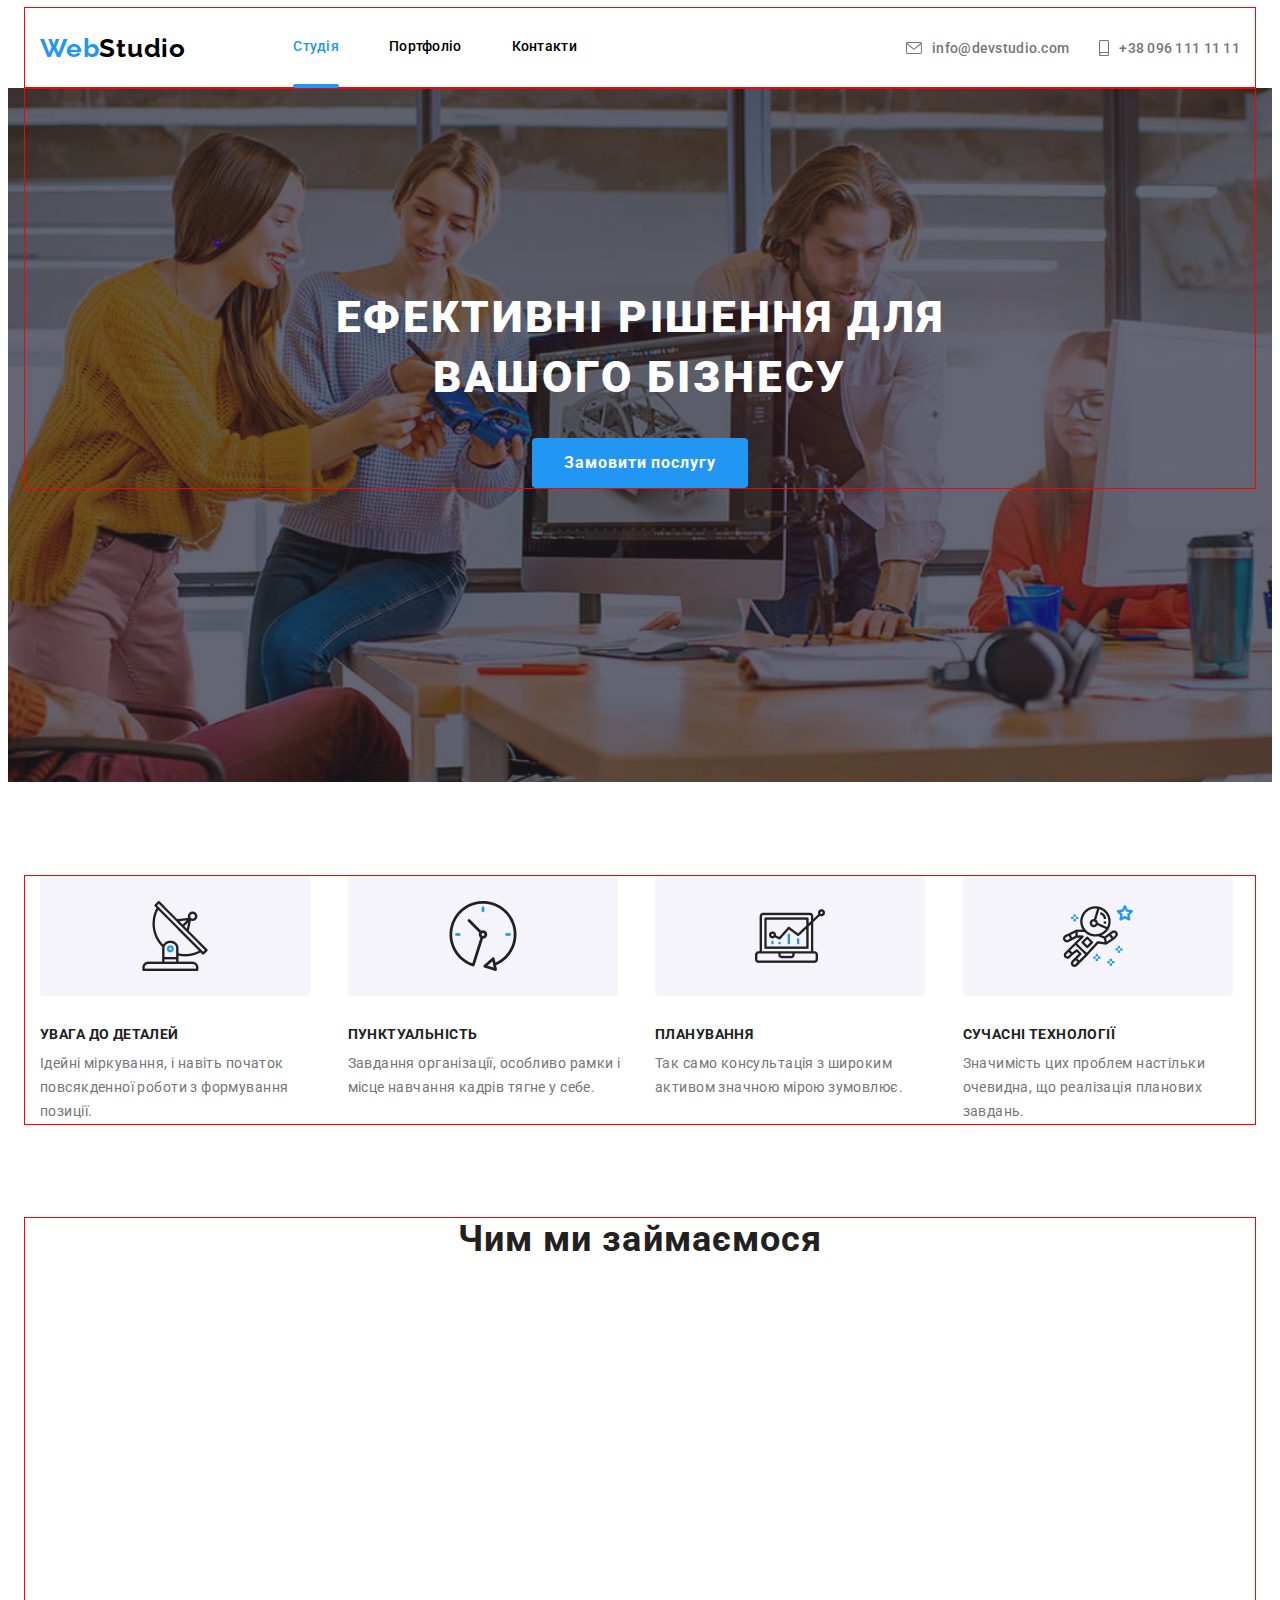
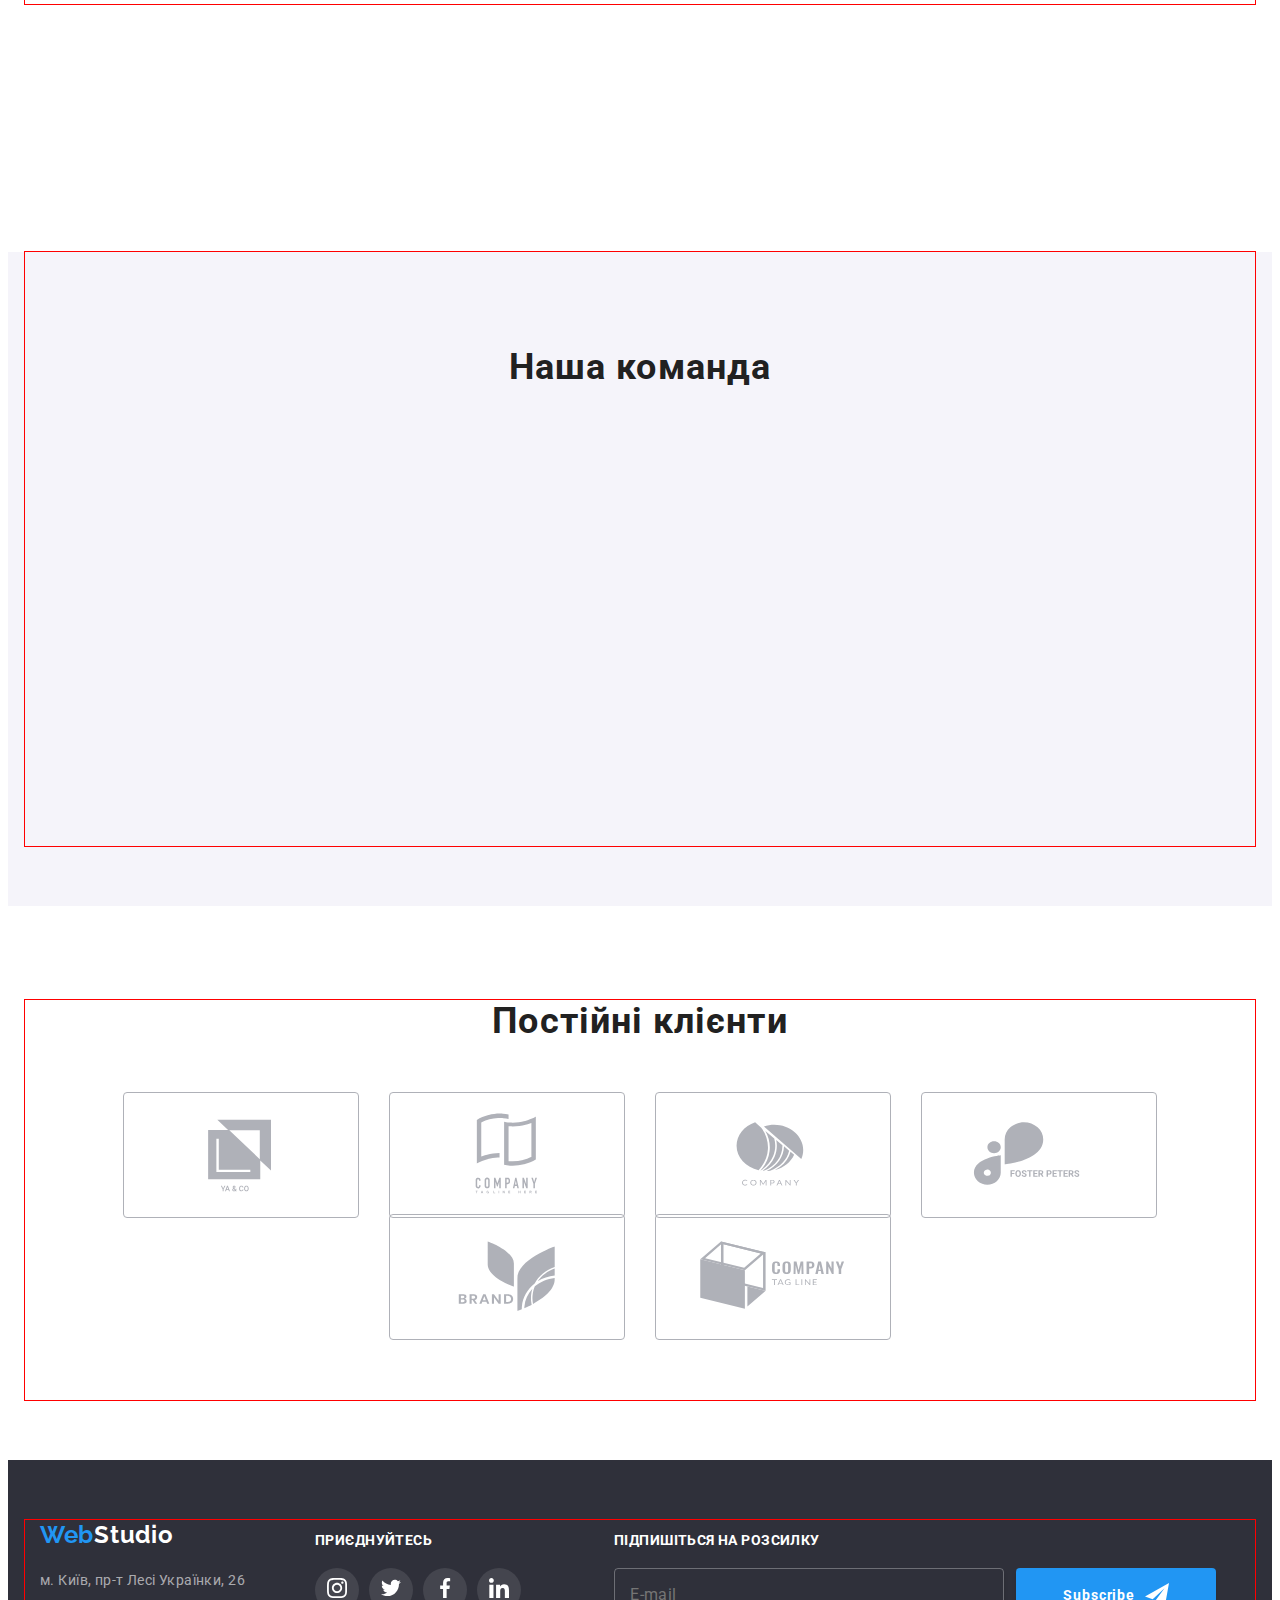
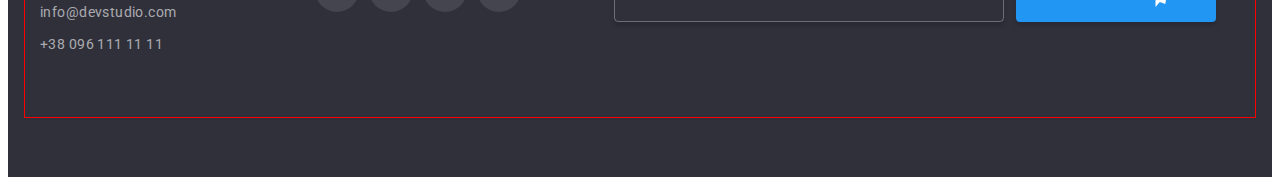
<file: index.html>
<!DOCTYPE html>
<html lang="en">

<head>
    <meta charset="UTF-8">
    <meta name="viewport" content="width=device-width, initial-scale=1.0">
    <title>WebStudio</title>
    <link rel="stylesheet" href="https://cdnjs.cloudflare.com/ajax/libs/animate.css/4.1.1/animate.min.css" />
    <link rel="preconnect" href="https://fonts.googleapis.com">
    <link rel="preconnect" href="https://fonts.gstatic.com" crossorigin>
    <link rel="stylesheet" href="https://unpkg.com/aos@next/dist/aos.css" />
    <link
        href="https://fonts.googleapis.com/css2?family=Raleway:wght@700&family=Roboto:wght@400;500;700;900&display=swap"
        rel="stylesheet">
    <link rel="stylesheet" href="https://cdnjs.cloudflare.com/ajax/libs/modern-normalize/2.0.0/modern-normalize.min.css"
        integrity="sha512-4xo8blKMVCiXpTaLzQSLSw3KFOVPWhm/TRtuPVc4WG6kUgjH6J03IBuG7JZPkcWMxJ5huwaBpOpnwYElP/m6wg=="
        crossorigin="anonymous" referrerpolicy="no-referrer" />
    <link rel="stylesheet" href="./css/main.min.css">
</head>

<body>

    <!-- header -->
    <header class="header">
        <div class="container">
            <a class="header__logo animate__animated animate__zoomInDown" href="#">Web<span
                    class="header__logo--color">Studio</span></a>
            <nav class="header__nav">
                <input class="header__nav__burger" type="checkbox" id="toggle">
                <label class="header__nav__burger__label" for="toggle">
                    <span class="toggle-btn"></span>
                </label>
                <ul class="header__nav__list">
                    <li class="header__nav__item header__nav__item--underscore">
                        <a class="header__nav__item__link" href="./index.html">Студія</a>
                    </li>
                    <li class="header__nav__item">
                        <a class="header__nav__item__link" href="./portfolio.html">Портфоліо</a>
                    </li>
                    <li class="header__nav__item">
                        <a class="header__nav__item__link" href="#">Контакти</a>
                    </li>
                </ul>

                <!-- mobile-menu -->
                <div class="mobile__menu">
                    <nav class="mobile__nav">
                        <ul class="mobile__nav__list">
                            <li class="mobile__nav__item mobile__nav__item--underscore">
                                <a class="mobile__nav__item__link place" href="./index.html">Студія</a>
                            </li>
                            <li class="mobile__nav__item">
                                <a class="mobile__nav__item__link" href="./portfolio.html">Портфоліо</a>
                            </li>
                            <li class="mobile__nav__item">
                                <a class="mobile__nav__item__link" href="#">Контакти</a>
                            </li>
                        </ul>
                    </nav>
                    <div>
                        <ul class="mobile__contacts__list">
                            <li class="mobile__contacts__item">
                                <a class="mobile__contacts--item__tel--link" href="tel:380961111111">
                                    +38 096 111 11 11</a>
                            </li>
                            <li class="mobile__contacts__item">
                                <a class="mobile__contacts--item__email--link" href="mailto:info@devstudio.com">
                                    info@devstudio.com
                                </a>
                            </li>
                        </ul>

                        <ul class="mobile__social">
                            <li class="mobile__social__item">
                                <a href="" class="mobile__social__link">Instagram</a>
                            </li>
                            <li class="mobile__social__item">
                                <a href="" class="mobile__social__link">Twitter</a>
                            </li>
                            <li class="mobile__social__item">
                                <a href="" class="mobile__social__link">Facebook</a>
                            </li>
                            <li class="mobile__social__item">
                                <a href="" class="mobile__social__link">LinkedIn</a>
                            </li>
                        </ul>
                    </div>
                </div>
            </nav>


            <ul class="header__contacts__list">
                <li class="header__contacts__item">
                    <a class="header__contacts--item__link" href="mailto:info@devstudio.com">
                        <svg class="contact__item__icons__social" width="16px" height="12px">
                            <use href="./img/icons/symbol-defs.svg#icon-envelope"></use>
                        </svg>
                        info@devstudio.com
                    </a>
                </li>

                <li class="header__contacts__item">
                    <a class="header__contacts--item__link" href="tel:380961111111">
                        <svg class="contact__item__icons__social" width="10px" height="16px">
                            <use href="./img/icons/symbol-defs.svg#icon-smartphone"></use>
                        </svg>
                        +38 096 111 11 11</a>
                </li>

            </ul>
        </div>


    </header>

    <!-- main -->
    <main>
        <section class="hero section">
            <div class="container">
                <h1 class="hero__title">Ефективні рішення для <br> вашого бізнесу</h1>
                <button class="hero__button" data-modal-open type="button">Замовити послугу</button>
            </div>
        </section>
        <section class="advantages section">
            <div class="container">
                <ul class="advantages__list">
                    <li class="advantages__item">
                        <h3 class="advantages__item__title">УВАГА ДО ДЕТАЛЕЙ</h3>
                        <p class="advantages__item__text">Ідейні міркування, і навіть початок повсякденної роботи з
                            формування позиції.</p>
                    </li>
                    <li class="advantages__item">
                        <h3 class="advantages__item__title">ПУНКТУАЛЬНІСТЬ</h3>
                        <p class="advantages__item__text">Завдання організації, особливо рамки і місце навчання
                            кадрів
                            тягне
                            у себе.</p>
                    </li>
                    <li class="advantages__item">
                        <h3 class="advantages__item__title">ПЛАНУВАННЯ</h3>
                        <p class="advantages__item__text">Так само консультація з широким активом значною мірою
                            зумовлює.
                        </p>
                    </li>
                    <li class="advantages__item">
                        <h3 class="advantages__item__title">СУЧАСНІ ТЕХНОЛОГІЇ</h3>
                        <p class="advantages__item__text">Значимість цих проблем настільки очевидна, що реалізація
                            планових
                            завдань.</p>
                    </li>
                </ul>
            </div>
        </section>


        <section class="works__section">
            <div class="container">
                <h2 class="works__title">Чим ми займаємося</h2>
                <ul data-aos="fade-up" class="works__list">
                    <li class="works__item">
                            <img class="works__item__img" 
                            src="#"
                            srcset="./img/about/img.jpg 1x, ./img/about/img@2x.jpg 2x"
                            alt="робота за планшетом та комп'ютером">
                        <p class="works__item__text">Десктопні додатки</p>
                    </li>

                    <li class="works__item">
                        <img class="works__item__img" 
                        src="#"
                        srcset="./img/about/img2.jpg 1x, ./img/about/img2@2x.jpg 2x"
                        alt="робота за планшетом та комп'ютером">
                        <p class="works__item__text">Мобільні додатки</p>
                    </li>

                    <li class="works__item">
                        <img class="works__item__img" 
                        src="#"
                        srcset="./img/about/img3.jpg 1x, ./img/about/img3@2x.jpg 2x"
                        alt="робота за планшетом та комп'ютером">
                        <p class="works__item__text">Дизайнерські рішення</p>
                    </li>
                </ul>
            </div>
        </section>


        <section class="team">
            <div class="container">
                <h2 class="team__title">Наша команда</h2>
                <ul data-aos="fade-up" class="team__list">
                    <li class="team__item">
                        <picture class="team__item__img">
                            <source srcset="./img/team/igor/igor-desktop.jpg 1x,
                                            ./img/team/igor/igor-desktop@2x.jpg 2x" media="(min-width:1200px)">

                            <source srcset="./img/team/igor/igor-tablet.jpg 1x,
                                            ./img/team/igor/igor-tablet@2x.jpg 2x" media="(min-width:768px)">

                            <source srcset="./img/team/igor/igor-mobile.jpg 1x,
                                            ./img/team/igor/igor-mobile@2x.jpg 2x" media="(max-width:767px)">
                            <img src="#"
                                alt="Чодовік в коречневій рубашці в окулярах та з охайною бородою і світлим волосям">
                        </picture>
                        <div class="team__item__content">
                            <h4 class="team__item__title">Ігор Дем'яненко</h4>
                            <p class="team__item__text">Product Designer</p>
                        </div>
                        <ul class="team__list__icons">
                            <li class="team__item__icons">
                                <a href="">
                                    <svg class="team__item__social">
                                        <use href="./img/icons/symbol-defs.svg#icon-instagram"></use>
                                    </svg>
                                </a>
                            </li>

                            <li class="team__item__icons">
                                <a href="">
                                    <svg class="team__item__social">
                                        <use href="./img/icons/symbol-defs.svg#icon-twitter"></use>
                                    </svg>
                                </a>
                            </li>

                            <li class="team__item__icons">
                                <a href="">
                                    <svg class="team__item__social">
                                        <use href="./img/icons/symbol-defs.svg#icon-facebook"></use>
                                    </svg>
                                </a>
                            </li>

                            <li class="team__item__icons">
                                <a href="">
                                    <svg class="team__item__social">
                                        <use href="./img/icons/symbol-defs.svg#icon-linkedin"></use>
                                    </svg>
                                </a>
                            </li>
                        </ul>
                    </li>

                    <li class="team__item">
                        <picture class="team__item__img">
                            <source srcset="./img/team/olga/olga-desktop.jpg   1x,
                                            ./img/team/olga/olga-desktop@2x.jpg 2x" media="(min-width:1200px)">

                            <source srcset="./img/team/olga/olga-tablet.jpg   1x,
                                            ./img/team/olga/olga-tablet@2x.jpg 2x" media="(min-width:768px)">

                            <source srcset="./img/team/olga/olga-mobile.jpg    1x,
                                            ./img/team/olga/olga-mobile@2x.jpg 2x" media="(max-width:767px)">
                            <img src="#" alt="Жінка в окудях з світлим волосям та в чорному піджаку">
                        </picture>
                        <div class="team__item__content">
                            <h4 class="team__item__title">Ольга Рєпіна</h4>
                            <p class="team__item__text">Frontend Developer</p>
                        </div>
                        <ul class="team__list__icons">
                            <li class="team__item__icons">
                                <a href="">
                                    <svg class="team__item__social">
                                        <use href="./img/icons/symbol-defs.svg#icon-instagram"></use>
                                    </svg>
                                </a>
                            </li>

                            <li class="team__item__icons">
                                <a href="">
                                    <svg class="team__item__social">
                                        <use href="./img/icons/symbol-defs.svg#icon-twitter"></use>
                                    </svg>
                                </a>
                            </li>

                            <li class="team__item__icons">
                                <a href="">
                                    <svg class="team__item__social">
                                        <use href="./img/icons/symbol-defs.svg#icon-facebook"></use>
                                    </svg>
                                </a>
                            </li>

                            <li class="team__item__icons">
                                <a href="">
                                    <svg class="team__item__social">
                                        <use href="./img/icons/symbol-defs.svg#icon-linkedin"></use>
                                    </svg>
                                </a>
                            </li>
                        </ul>
                    </li>
                    <li class="team__item">
                        <picture class="team__item__img">
                            <source srcset="./img/team/mukola/mukola-desktop.jpg     1x,
                                            ./img/team/mukola/mukola-desktop@2x.jpg  2x" media="(min-width:1200px)">

                            <source srcset="./img/team/mukola/mukola-tablet.jpg    1x,
                                            ./img/team/mukola/mukola-tablet@2x.jpg 2x" media="(min-width:768px)">

                            <source srcset="./img/team/mukola/mukola-mobile.jpg    1x,
                                            ./img/team/mukola/mukola-mobile@2x.jpg 2x" media="(max-width:767px)">
                            <img src="#" alt="Чоловік в синій рубашці та темносвітлим волосям">
                        </picture>
                        <div class="team__item__content">
                            <h4 class="team__item__title">Микола Тарасов</h4>
                            <p class="team__item__text">Marketing</p>
                        </div>
                        <ul class="team__list__icons">
                            <li class="team__item__icons">
                                <a href="">
                                    <svg class="team__item__social">
                                        <use href="./img/icons/symbol-defs.svg#icon-instagram"></use>
                                    </svg>
                                </a>
                            </li>

                            <li class="team__item__icons">
                                <a href="">
                                    <svg class="team__item__social">
                                        <use href="./img/icons/symbol-defs.svg#icon-twitter"></use>
                                    </svg>
                                </a>
                            </li>

                            <li class="team__item__icons">
                                <a href="">
                                    <svg class="team__item__social">
                                        <use href="./img/icons/symbol-defs.svg#icon-facebook"></use>
                                    </svg>
                                </a>
                            </li>

                            <li class="team__item__icons">
                                <a href="">
                                    <svg class="team__item__social">
                                        <use href="./img/icons/symbol-defs.svg#icon-linkedin"></use>
                                    </svg>
                                </a>
                            </li>
                        </ul>
                    </li>
                    <li class="team__item">
                        <picture class="team__item__img">
                            <source srcset="./img/team/mihail/mihail-desktop.png    1x,
                                            ./img/team/mihail/mihail-desktop@2x.jpg  2x" media="(min-width:1200px)">

                            <source srcset="./img/team/mihail/mihail-tablet.jpg    1x,
                                            ./img/team/mihail/mihail-tablet@2x.jpg 2x" media="(min-width:768px)">

                            <source srcset="./img/team/mihail/mihail-mobile.jpg    1x,
                                            ./img/team/mihail/mihail-mobile@2x.jpg 2x" media="(max-width:767px)">
                                            <img src="#" alt="Чоловік в чорній кофті з окулярами, бородою і темним волосям ">
                        </picture>
                        <div class="team__item__content">
                            <h4 class="team__item__title">Михайло Єрмаков</h4>
                            <p class="team__item__text">UI Designer</p>
                        </div>
                        <ul class="team__list__icons">
                            <li class="team__item__icons">
                                <a href="">
                                    <svg class="team__item__social">
                                        <use href="./img/icons/symbol-defs.svg#icon-instagram"></use>
                                    </svg>
                                </a>
                            </li>

                            <li class="team__item__icons">
                                <a href="">
                                    <svg class="team__item__social">
                                        <use href="./img/icons/symbol-defs.svg#icon-twitter"></use>
                                    </svg>
                                </a>
                            </li>

                            <li class="team__item__icons">
                                <a href="">
                                    <svg class="team__item__social">
                                        <use href="./img/icons/symbol-defs.svg#icon-facebook"></use>
                                    </svg>
                                </a>
                            </li>

                            <li class="team__item__icons">
                                <a href="">
                                    <svg class="team__item__social">
                                        <use href="./img/icons/symbol-defs.svg#icon-linkedin"></use>
                                    </svg>
                                </a>
                            </li>
                        </ul>
                    </li>
                </ul>
            </div>
        </section>


        <section class="partners">
            <div class="container">
                <h3 class="partners__title-icons">Постійні клієнти</h3>
                <ul class="partners__icons__list">
                    <li class="partners__icons__item">
                        <a href="">
                            <svg class="partners__item__icon-partners">
                                <use href="./img/icons/symbol-defs.svg#icon-Logo_YA-CO"></use>
                            </svg>
                        </a>
                    </li>
                    <li class="partners__icons__item">
                        <a href="">
                            <svg class="partners__item__icon-partners">
                                <use href="./img/icons/symbol-defs.svg#icon-Logo_COMPANY-2"></use>
                            </svg>
                        </a>
                    </li>
                    <li class="partners__icons__item">
                        <a href="">
                            <svg class="partners__item__icon-partners">
                                <use href="./img/icons/symbol-defs.svg#icon-Logo_company"></use>
                            </svg>
                        </a>
                    </li>
                    <li class="partners__icons__item">
                        <a href="">
                            <svg class="partners__item__icon-partners">
                                <use href="./img/icons/symbol-defs.svg#icon-Logo_foster"></use>
                            </svg>
                        </a>
                    </li>
                    <li class="partners__icons__item">
                        <a href="">
                            <svg class="partners__item__icon-partners">
                                <use href="./img/icons/symbol-defs.svg#icon-Logo_brand"></use>
                            </svg>
                        </a>
                    </li>
                    <li class="partners__icons__item">
                        <a href="">
                            <svg class="partners__item__icon-partners">
                                <use href="./img/icons/symbol-defs.svg#icon-logo-6"></use>
                            </svg>
                        </a>
                    </li>
                </ul>
            </div>
        </section>
    </main>


    <!-- footer -->
    <footer class="footer">
        <div class="container">
            <div class="footer__div">
                <a class="footer__logo" href="#">Web<span class="footer__logo--color">Studio</span></a>
                <ul class="footer__contacts__list">
                    <li class="footer__contacts__item">
                        <a class="footer__contacts__link" href="https://maps.app.goo.gl/rt9b87Akdebz7ouV6"
                            target="_blank" rel="noopener norefferrer">м.
                            Київ,
                            пр-т Лесі Українки, 26</a>
                    </li>
                    <li class="footer__contacts__item">
                        <a class="footer__contacts__link" href="mailto:info@devstudio.com">info@devstudio.com</a>
                    </li>
                    <li class="footer__contacts__item">
                        <a class="footer__contacts__link" href="tel:380961111111">+38 096
                            111 11 11</a>
                    </li>
                </ul>
            </div>
            <div class="footer__div">
                <h3 class="footer__icons__title">приєднуйтесь</h3>
                <ul class="footer__list__icons">
                    <li class="footer__item__icons">
                        <a href="">
                            <svg class="footer__item__icon">
                                <use href="./img/icons/symbol-defs.svg#icon-instagram"></use>
                            </svg>
                        </a>
                    </li>
                    <li class="footer__item__icons">
                        <a href="">
                            <svg class="footer__item__icon">
                                <use href="./img/icons/symbol-defs.svg#icon-twitter"></use>
                            </svg>
                        </a>
                    </li>
                    <li class="footer__item__icons">
                        <a href="">
                            <svg class="footer__item__icon">
                                <use href="./img/icons/symbol-defs.svg#icon-facebook"></use>
                            </svg>
                        </a>
                    </li>
                    <li class="footer__item__icons">
                        <a href="">
                            <svg class="footer__item__icon">
                                <use href="./img/icons/symbol-defs.svg#icon-linkedin"></use>
                            </svg>
                        </a>
                    </li>
                </ul>
            </div>

            <div class="footer__div">
                <h3 class="footer__form__title">Підпишіться на розсилку</h3>
                <form class="footer__form">
                    <label class="footer__form__label" for="emaill"></label>
                    <input class="footer__form__input" type="email" id="emaill" placeholder="E-mail">
                    <button class="footer__form__button" type="submit">Subscribe <svg
                            class="footer__form__button__icon">
                            <use href="./img/icons/symbol-defs.svg#icon-icon-send"></use>
                        </svg></button>
                </form>
            </div>
        </div>
    </footer>

    <!-- modal  -->
    <div class="backdrop is-hidden" data-modal>
        <div class="modal">
            <button class="close__button" data-modal-close><svg class="close__button__icon">
                    <use href="./img/icons/symbol-defs.svg#icon-close"></use>
                </svg></button>
            <form class="hero__form">
                <h2 class="hero__form__title">Залиште свої дані, ми вам передзвонимо</h2>
                <div>
                    <label class="hero__form__label" for="name">Ім'я</label>
                    <div class="modal__imput__thumb">
                        <input class="hero__form__input" type="text" id="name" placeholder="" required>
                        <svg class="hero__form__input-icon">
                            <use href="./img/icons/symbol-defs.svg#icon-person-black"></use>
                        </svg>
                    </div>
                </div>

                <div>
                    <label class="hero__form__label" for="tel">Телефон</label>
                    <div class="modal__imput__thumb">
                        <input class="hero__form__input" type="tel" id="tel" pattern="^[ 0-9]+$" placeholder=""
                            required>
                        <svg class="hero__form__input-icon">
                            <use href="./img/icons/symbol-defs.svg#icon-phone"></use>
                        </svg>
                    </div>
                </div>

                <div>
                    <label class="hero__form__label" for="email">Пошта</label>
                    <div class="modal__imput__thumb">
                        <input class="hero__form__input" type="email" id="email" placeholder="" required>
                        <svg class="hero__form__input-icon">
                            <use href="./img/icons/symbol-defs.svg#icon-email"></use>
                        </svg>
                    </div>
                </div>

                <div class="div__comment">
                    <label class="hero__form__label-comment" for="textarea">Коментар</label>
                    <textarea class="hero__form__input-comment" name="textarea" id="textarea" cols="30" rows="7"
                        placeholder="Введіть текст"></textarea>
                </div>

                <div class="hero__form__div">
                    <input class="hero__form__input-confirmation" type="checkbox" id="terms" name="terms" required>
                    <label class="hero__form__label-confirmation" for="terms">Погоджуюся з розсилкою та приймаю
                        <a class="hero__form__label-confirmation__link" href="#">Умови договору</a></label>
                </div>

                <button class="hero__form__button">Відправити</button>
            </form>
        </div>
    </div>
    <script src="https://unpkg.com/aos@next/dist/aos.js"></script>
    <script>
        AOS.init();
    </script>
    <script src="./js/modal.js"></script>
</body>

</html>
</file>
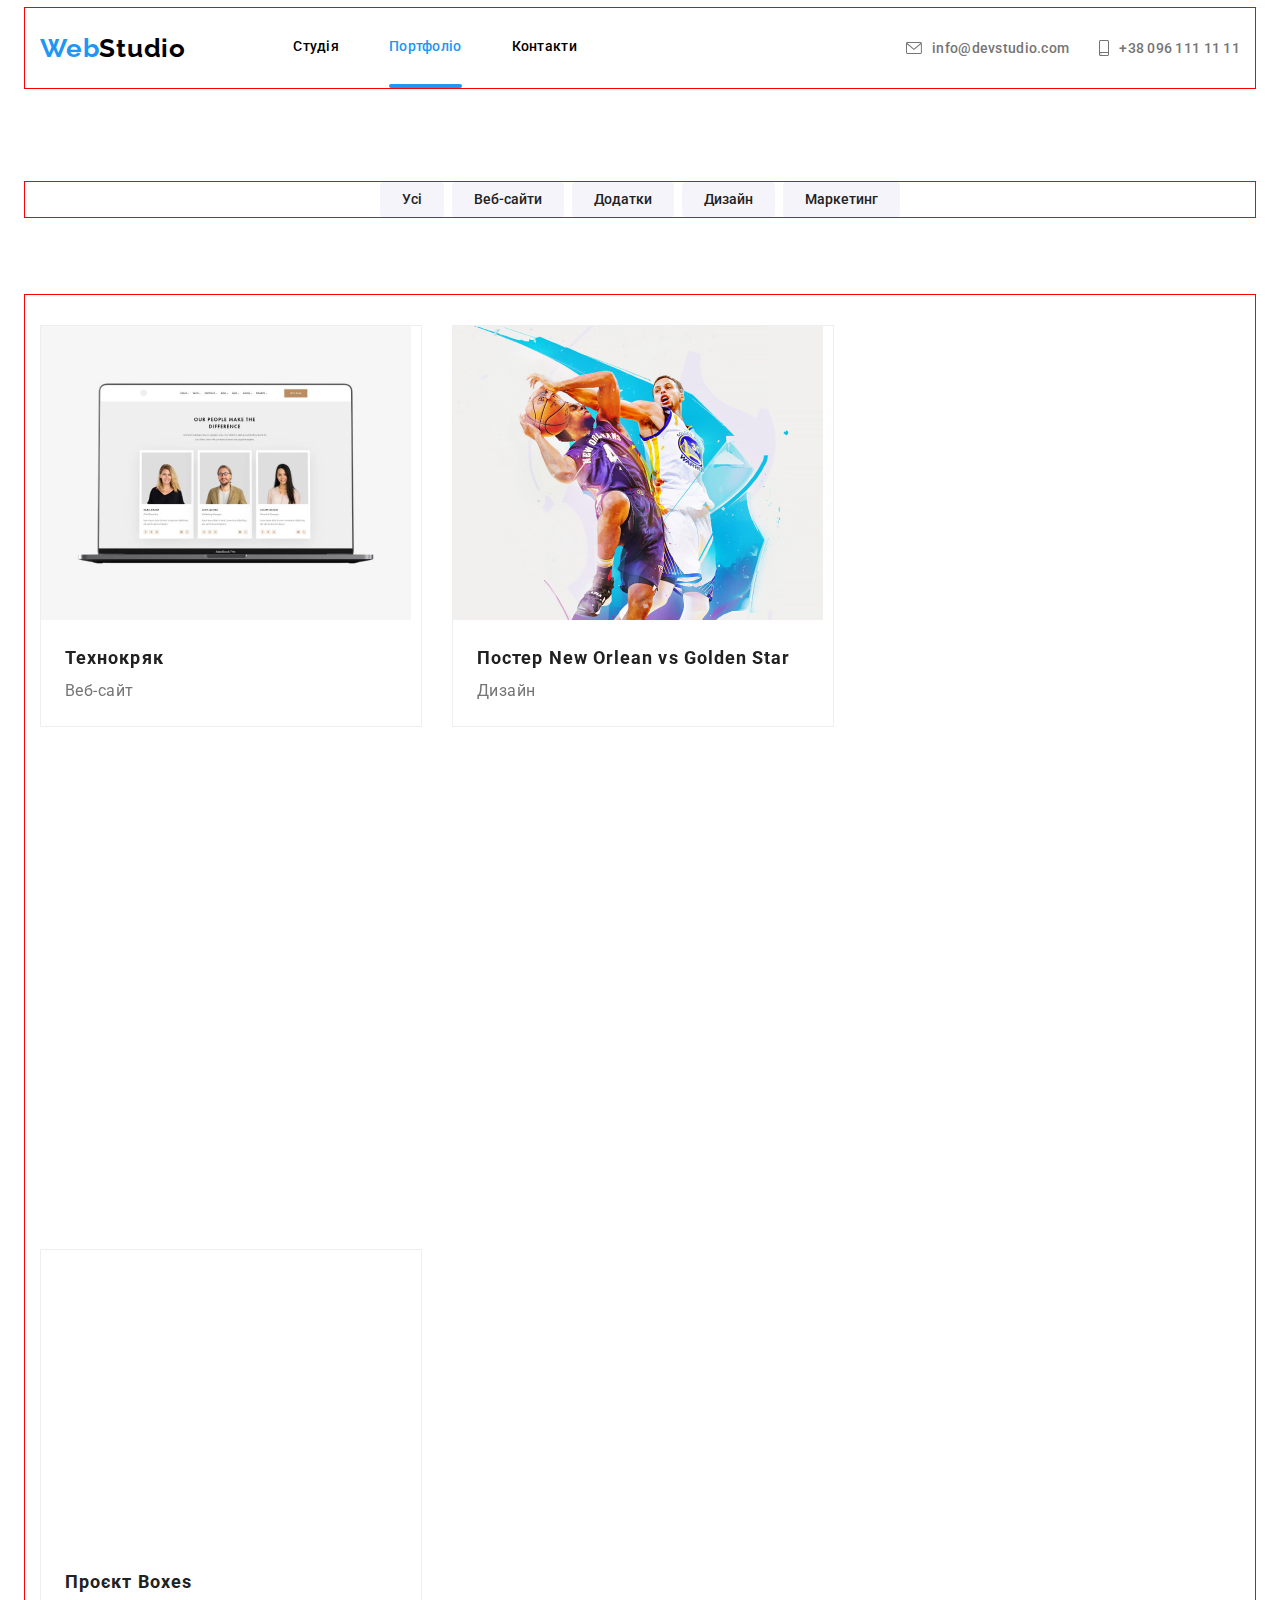
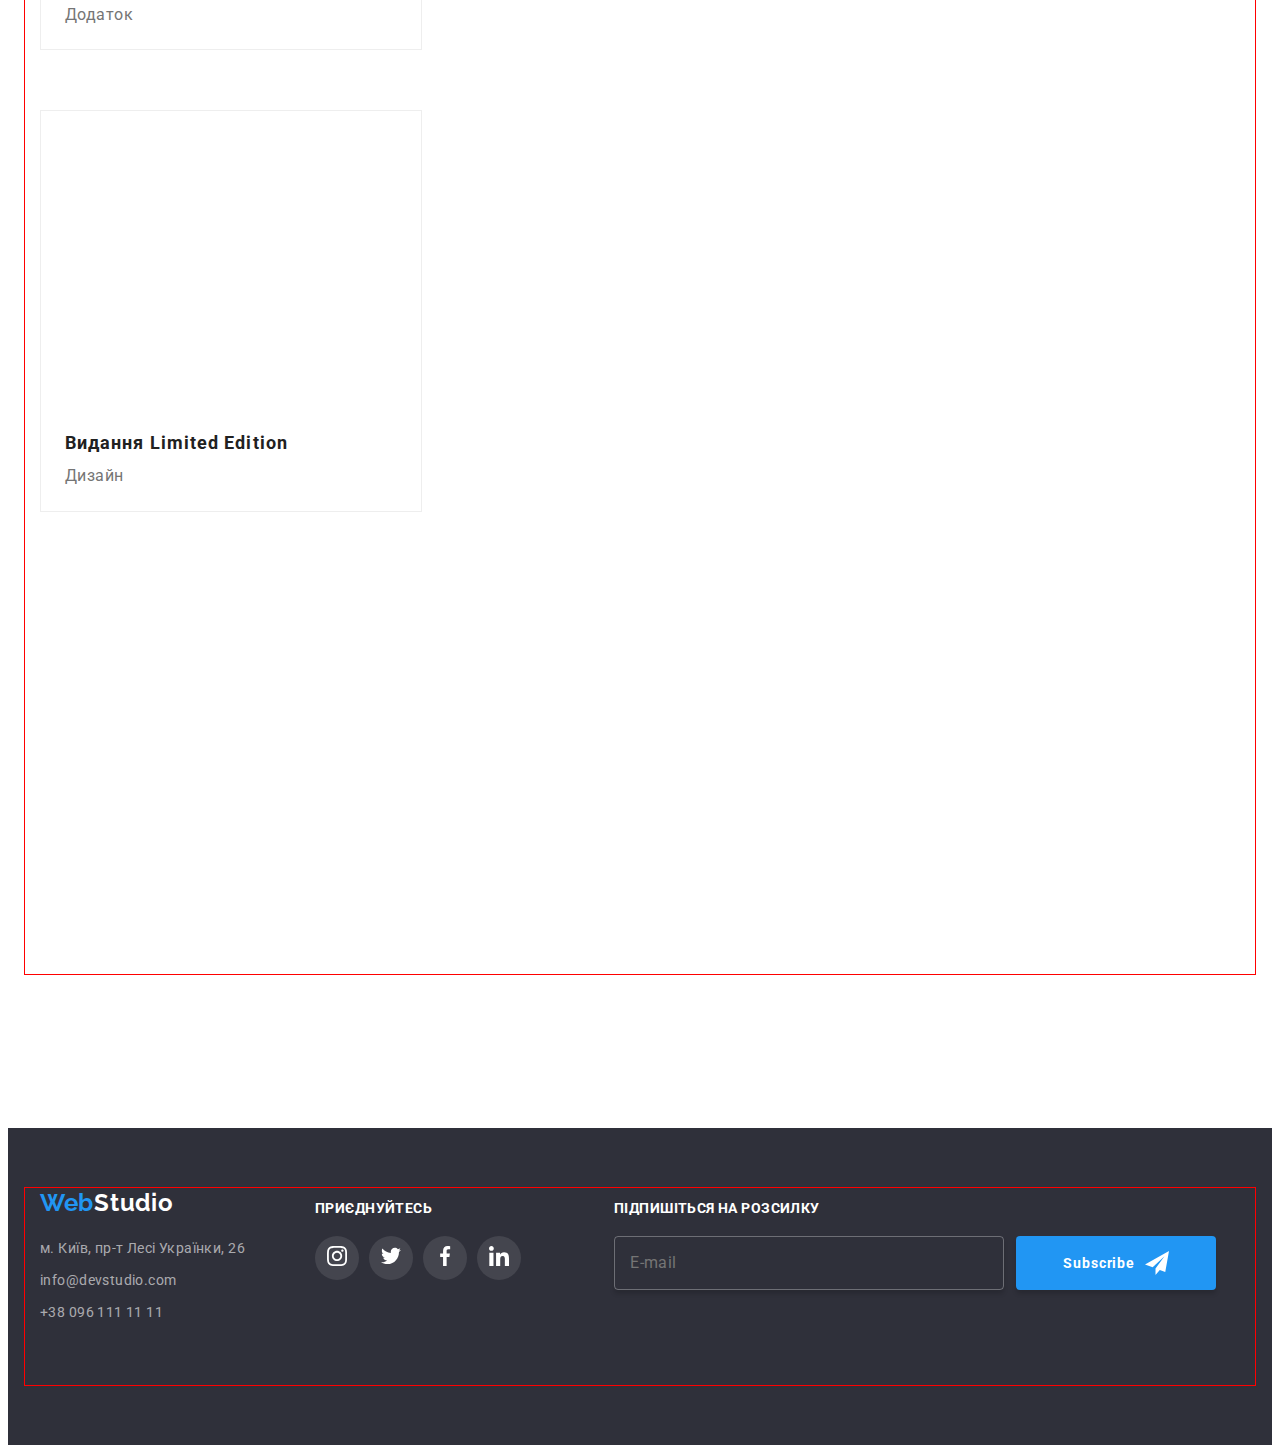
<file: portfolio.html>
<!DOCTYPE html>
<html lang="en">

<head>
    <meta charset="UTF-8">
    <meta name="viewport" content="width=device-width, initial-scale=1.0">
    <title>portfolio</title>
    <link rel="stylesheet" href="https://cdnjs.cloudflare.com/ajax/libs/animate.css/4.1.1/animate.min.css"/>
    <link rel="preconnect" href="https://fonts.googleapis.com">
    <link rel="preconnect" href="https://fonts.gstatic.com" crossorigin>
    <link rel="stylesheet" href="https://unpkg.com/aos@next/dist/aos.css" />
    <link
        href="https://fonts.googleapis.com/css2?family=Raleway:wght@700&family=Roboto:wght@400;500;700;900&display=swap"
        rel="stylesheet">
    <link rel="stylesheet" href="https://cdnjs.cloudflare.com/ajax/libs/modern-normalize/2.0.0/modern-normalize.min.css"
        integrity="sha512-4xo8blKMVCiXpTaLzQSLSw3KFOVPWhm/TRtuPVc4WG6kUgjH6J03IBuG7JZPkcWMxJ5huwaBpOpnwYElP/m6wg=="
        crossorigin="anonymous" referrerpolicy="no-referrer" />
    <link rel="stylesheet" href="./css/main.min.css">
</head>

<body>
        <!-- header -->
        <header class="header">
            <div class="container">
                <a class="header__logo animate__animated animate__zoomInDown" href="#">Web<span
                        class="header__logo--color">Studio</span></a>
                <nav class="header__nav">
                    <input class="header__nav__burger" type="checkbox" id="toggle">
                    <label class="header__nav__burger__label" for="toggle">
                        <span class="toggle-btn"></span>
                    </label>
                    <ul class="header__nav__list">
                        <li class="header__nav__item">
                            <a class="header__nav__item__link" href="./index.html">Студія</a>
                        </li>
                        <li class="header__nav__item header__nav__item--underscore">
                            <a class="header__nav__item__link" href="./portfolio.html">Портфоліо</a>
                        </li>
                        <li class="header__nav__item">
                            <a class="header__nav__item__link" href="#">Контакти</a>
                        </li>
                    </ul>
    
                    <!-- mobile-menu -->
                    <div class="mobile__menu">
                        <nav class="mobile__nav">
                            <ul class="mobile__nav__list">
                                <li class="mobile__nav__item">
                                    <a class="mobile__nav__item__link" href="./index.html">Студія</a>
                                </li>
                                <li class="mobile__nav__item">
                                    <a class="mobile__nav__item__link place" href="./portfolio.html">Портфоліо</a>
                                </li>
                                <li class="mobile__nav__item">
                                    <a class="mobile__nav__item__link" href="#">Контакти</a>
                                </li>
                            </ul>
                        </nav>
                        <div>
                            <ul class="mobile__contacts__list">
                                <li class="mobile__contacts__item">
                                    <a class="mobile__contacts--item__tel--link" href="tel:380961111111">
                                        +38 096 111 11 11</a>
                                </li>
                                <li class="mobile__contacts__item">
                                    <a class="mobile__contacts--item__email--link" href="mailto:info@devstudio.com">
                                        info@devstudio.com
                                    </a>
                                </li>
                            </ul>
    
                            <ul class="mobile__social">
                                <li class="mobile__social__item">
                                    <a href="" class="mobile__social__link">Instagram</a>
                                </li>
                                <li class="mobile__social__item">
                                    <a href="" class="mobile__social__link">Twitter</a>
                                </li>
                                <li class="mobile__social__item">
                                    <a href="" class="mobile__social__link">Facebook</a>
                                </li>
                                <li class="mobile__social__item">
                                    <a href="" class="mobile__social__link">LinkedIn</a>
                                </li>
                            </ul>
                        </div>
                    </div>
                </nav>
    
    
                <ul class="header__contacts__list">
                    <li class="header__contacts__item">
                        <a class="header__contacts--item__link" href="mailto:info@devstudio.com">
                            <svg class="contact__item__icons__social" width="16px" height="12px">
                                <use href="./img/icons/symbol-defs.svg#icon-envelope"></use>
                            </svg>
                            info@devstudio.com
                        </a>
                    </li>
    
                    <li class="header__contacts__item">
                        <a class="header__contacts--item__link" href="tel:380961111111">
                            <svg class="contact__item__icons__social" width="10px" height="16px">
                                <use href="./img/icons/symbol-defs.svg#icon-smartphone"></use>
                            </svg>
                            +38 096 111 11 11</a>
                    </li>
    
                </ul>
            </div>
    
    
        </header>
    <!-- main -->
    <main>
        <section class="portfolio__section">
            <div class="container">
                <ul class="portfolio__section__list">
                    <li class="portfolio__section__item"><button class="portfolio__section__item__button" type="button">Усі</button></li>
                    <li class="portfolio__section__item"><button class="portfolio__section__item__button" type="button">Веб-сайти</button></li>
                    <li class="portfolio__section__item"><button class="portfolio__section__item__button" type="button">Додатки</button></li>
                    <li class="portfolio__section__item"><button class="portfolio__section__item__button" type="button">Дизайн</button></li>
                    <li class="portfolio__section__item"><button class="portfolio__section__item__button" type="button">Маркетинг</button></li>
                </ul>
            </div>
        </section>
        <section  class="portfolio__section__project">
            <div class="container">
                <ul class="project__list">
                    <li data-aos="fade-right" class="project__item">
                        <div class="project__item__div">
                            <picture class="project__item__img">
                                <source srcset="./img/portfolio/img1/img1-desktop.jpg 1x,
                                                ./img/portfolio/img1/img1-desktop@2x.jpg 2x" media="(min-width:1200px)">
    
                                <source srcset="./img/portfolio/img1/img1-tablet.jpg 1x,
                                                ./img/portfolio/img1/img1-tablet@2x.jpg 2x" media="(min-width:768px)">
    
                                <source srcset="./img/portfolio/img1/img1-mobile.jpg 1x,
                                                ./img/portfolio/img1/img1-mobile@2x.jpg 2x" media="(max-width:767px)">
                                
                                <img  src="#" alt="комп'ютер">
                            </picture>
                            
                            <div class="overlay">
                                <p class="overlay__text">Ресурс пропонує комплексні пропозиції з різним рівнем
                                    функціоналу та сервісів. Все це дозволить відвідувачу отримати вичерпні відомості
                                    про компанію чи приватну особу.</p>
                            </div>
                        </div>
                        <div class="project__item__div--text">
                            <h2 class="project__item__title">Технокряк</h2>
                            <p class="project__item__text">Веб-сайт</p>
                        </div>
                    </li>

                    <li data-aos="fade-left" class="project__item">
                        <div class="project__item__div">
                            <picture class="project__item__img">
                                <source srcset="./img/portfolio/img2/img2-desktop.jpg 1x,
                                                ./img/portfolio/img2/img2-desktop@2x.jpg 2x" media="(min-width:1200px)">
    
                                <source srcset="./img/portfolio/img2/img2-tablet.jpg 1x,
                                                ./img/portfolio/img2/img2-tablet@2x.jpg 2x" media="(min-width:768px)">
    
                                <source srcset="./img/portfolio/img2/img2-mobile.jpg 1x,
                                                ./img/portfolio/img2/img2-mobile@2x.jpg 2x" media="(max-width:767px)">
                                
                                <img  src="#" alt="два баскитболіста">
                            </picture>
                            <div class="overlay">
                                <p class="overlay__text">Ресурс пропонує комплексні пропозиції з різним рівнем
                                    функціоналу та сервісів. Все це дозволить відвідувачу отримати вичерпні відомості
                                    про компанію чи приватну особу.</p>
                            </div>
                        </div>
                        <div class="project__item__div--text">
                        <h2 class="project__item__title">Постер New Orlean vs Golden Star</h2>
                        <p class="project__item__text">Дизайн</p>
                    </div>
                    </li>

                    <li data-aos="fade-right" class="project__item">
                        <div class="project__item__div">
                            <picture class="project__item__img">
                                <source srcset="./img/portfolio/img3/img3-desktop.jpg 1x,
                                                ./img/portfolio/img3/img3-desktop@2x.jpg 2x" media="(min-width:1200px)">
    
                                <source srcset="./img/portfolio/img3/img3-tablet.jpg 1x,
                                                ./img/portfolio/img3/img3-tablet@2x.jpg 2x" media="(min-width:768px)">
    
                                <source srcset="./img/portfolio/img3/img3-mobile.jpg 1x,
                                                ./img/portfolio/img3/img3-mobile@2x.jpg 2x" media="(max-width:767px)">
                                
                                <img  src="#" alt="логотип ресторану">
                            </picture>
                            <div class="overlay">
                                <p class="overlay__text">Ресурс пропонує комплексні пропозиції з різним рівнем
                                    функціоналу та сервісів. Все це дозволить відвідувачу отримати вичерпні відомості
                                    про компанію чи приватну особу.</p>
                            </div>
                        </div>
                        <div class="project__item__div--text">
                        <h2 class="project__item__title">Ресторан Seafood</h2>
                        <p class="project__item__text">Додаток</p>
                    </div>
                    </li>

                    <li data-aos="fade-left" class="project__item">
                        <div class="project__item__div">
                            <picture class="project__item__img">
                                <source srcset="./img/portfolio/img4/img4-desktop.jpg 1x,
                                                ./img/portfolio/img4/img4-desktop@2x.jpg 2x" media="(min-width:1200px)">
    
                                <source srcset="./img/portfolio/img4/img4-tablet.jpg 1x,
                                                ./img/portfolio/img4/img4-tablet@2x.jpg 2x" media="(min-width:768px)">
    
                                <source srcset="./img/portfolio/img4/img4-mobile.jpg 1x,
                                                ./img/portfolio/img4/img4-mobile@2x.jpg 2x" media="(max-width:767px)">
                                
                                <img  src="#" alt="навушники">
                            </picture>
                            <div class="overlay">
                                <p class="overlay__text">Ресурс пропонує комплексні пропозиції з різним рівнем
                                    функціоналу та сервісів. Все це дозволить відвідувачу отримати вичерпні відомості
                                    про компанію чи приватну особу.</p>
                            </div>
                        </div>
                        <div class="project__item__div--text">
                        <h2 class="project__item__title">Проєкт Prime</h2>
                        <p class="project__item__text">Маркетинг</p>
                    </div>
                    </li>

                    <li class="project__item">
                        <div data-aos="fade-right" class="project__item__div">
                            <picture class="project__item__img">
                                <source srcset="./img/portfolio/img5/img5-desktop.jpg 1x,
                                                ./img/portfolio/img5/img5-desktop@2x.jpg 2x" media="(min-width:1200px)">
    
                                <source srcset="./img/portfolio/img5/img5-tablet.jpg 1x,
                                                ./img/portfolio/img5/img5-tablet@2x.jpg 2x" media="(min-width:768px)">
    
                                <source srcset="./img/portfolio/img5/img5-mobile.jpg 1x,
                                                ./img/portfolio/img5/img5-mobile@2x.jpg 2x" media="(max-width:767px)">
                                
                                <img  src="#" alt="два бокси">
                            </picture>
                            <div class="overlay">
                                <p class="overlay__text">Ресурс пропонує комплексні пропозиції з різним рівнем
                                    функціоналу та сервісів. Все це дозволить відвідувачу отримати вичерпні відомості
                                    про компанію чи приватну особу.</p>
                            </div>
                        </div>
                        <div class="project__item__div--text">
                        <h2 class="project__item__title">Проєкт Boxes</h2>
                        <p class="project__item__text">Додаток</p>
                    </div>
                    </li>

                    <li data-aos="fade-left" class="project__item">
                        <div class="project__item__div">
                            <picture class="project__item__img">
                                <source srcset="./img/portfolio/img6/img6-desktop.jpg 1x,
                                                ./img/portfolio/img6/img6-desktop@2x.jpg 2x" media="(min-width:1200px)">
    
                                <source srcset="./img/portfolio/img6/img6-tablet.jpg 1x,
                                                ./img/portfolio/img6/img6-tablet@2x.jpg 2x" media="(min-width:768px)">
    
                                <source srcset="./img/portfolio/img6/img6-mobile.jpg 1x,
                                                ./img/portfolio/img6/img6-mobile@2x.jpg 2x" media="(max-width:767px)">
                                
                                <img  src="#" alt="комп'ютер">
                            </picture>
                            <div class="overlay">
                                <p class="overlay__text">Ресурс пропонує комплексні пропозиції з різним рівнем
                                    функціоналу та сервісів. Все це дозволить відвідувачу отримати вичерпні відомості
                                    про компанію чи приватну особу.</p>
                            </div>
                        </div>
                        <div class="project__item__div--text">
                        <h2 class="project__item__title">Inspiration has no Borders</h2>
                        <p class="project__item__text">Веб-сайт</p>
                    </div>
                    </li>

                    <li class="project__item">
                        <div data-aos="fade-right" class="project__item__div">
                            <picture class="project__item__img">
                                <source srcset="./img/portfolio/img7/img7-desktop.jpg 1x,
                                                ./img/portfolio/img7/img7-desktop@2x.jpg 2x" media="(min-width:1200px)">
    
                                <source srcset="./img/portfolio/img7/img7-tablet.jpg 1x,
                                                ./img/portfolio/img7/img7-tablet@2x.jpg 2x" media="(min-width:768px)">
    
                                <source srcset="./img/portfolio/img7/img7-mobile.jpg 1x,
                                                ./img/portfolio/img7/img7-mobile@2x.jpg 2x" media="(max-width:767px)">
                                
                                <img  src="#" alt="журнал">
                            </picture>
                            <div class="overlay">
                                <p class="overlay__text">Ресурс пропонує комплексні пропозиції з різним рівнем
                                    функціоналу та сервісів. Все це дозволить відвідувачу отримати вичерпні відомості
                                    про компанію чи приватну особу.</p>
                            </div>
                        </div>
                        <div class="project__item__div--text">
                        <h2 class="project__item__title">Видання Limited Edition</h2>
                        <p class="project__item__text">Дизайн</p>
                    </div>
                    </li>

                    <li data-aos="fade-left" class="project__item">
                        <div class="project__item__div">
                            <picture class="project__item__img">
                                <source srcset="./img/portfolio/img8/img8-desktop.jpg 1x,
                                                ./img/portfolio/img8/img8-desktop@2x.jpg 2x" media="(min-width:1200px)">
    
                                <source srcset="./img/portfolio/img8/img8-tablet.jpg 1x,
                                                ./img/portfolio/img8/img8-tablet@2x.jpg 2x" media="(min-width:768px)">
    
                                <source srcset="./img/portfolio/img8/img8-mobile.jpg 1x,
                                                ./img/portfolio/img8/img8-mobile@2x.jpg 2x" media="(max-width:767px)">
                                
                                <img  src="#" alt="етикетка">
                            </picture>
                            <div class="overlay">
                                <p class="overlay__text">Ресурс пропонує комплексні пропозиції з різним рівнем
                                    функціоналу та сервісів. Все це дозволить відвідувачу отримати вичерпні відомості
                                    про компанію чи приватну особу.</p>
                            </div>
                        </div>
                        <div class="project__item__div--text">
                        <h2 class="project__item__title">Проєкт LAB</h2>
                        <p class="project__item__text">Маркетинг</p>
                    </div>
                    </li>

                    <li data-aos="fade-right" class="project__item">
                        <div class="project__item__div">
                            <picture class="project__item__img">
                                <source srcset="./img/portfolio/img9/img9-desktop.jpg 1x,
                                                ./img/portfolio/img9/img9-desktop@2x.jpg 2x" media="(min-width:1200px)">
    
                                <source srcset="./img/portfolio/img9/img9-tablet.jpg 1x,
                                                ./img/portfolio/img9/img9-tablet@2x.jpg 2x" media="(min-width:768px)">
    
                                <source srcset="./img/portfolio/img9/img9-mobile.jpg 1x,
                                                ./img/portfolio/img9/img9-mobile@2x.jpg 2x" media="(max-width:767px)">
                                
                                <img  src="#" alt="робта за ноутбуком">
                            </picture>
                            <div class="overlay">
                                <p class="overlay__text">Ресурс пропонує комплексні пропозиції з різним рівнем
                                    функціоналу та сервісів. Все це дозволить відвідувачу отримати вичерпні відомості
                                    про компанію чи приватну особу.</p>
                            </div>
                        </div>
                        <div class="project__item__div--text">
                        <h2 class="project__item__title">Growing Business</h2>
                        <p class="project__item__text">Додаток</p>
                    </div>
                    </li>
                </ul>
            </div>
        </section>
    </main>

    <!-- footer -->
    <footer class="footer">
        <div class="container">
            <div class="footer__div">
                <a class="footer__logo" href="#">Web<span class="footer__logo--color">Studio</span></a>
                <ul class="footer__contacts__list">
                    <li class="footer__contacts__item">
                        <a class="footer__contacts__link"
                            href="https://maps.app.goo.gl/rt9b87Akdebz7ouV6" target="_blank"
                            rel="noopener norefferrer">м.
                            Київ,
                            пр-т Лесі Українки, 26</a>
                        </li>
                    <li class="footer__contacts__item">
                        <a class="footer__contacts__link"
                            href="mailto:info@devstudio.com">info@devstudio.com</a></li>
                    <li class="footer__contacts__item">
                        <a class="footer__contacts__link" href="tel:380961111111">+38 096
                            111 11 11</a>
                        </li>
                </ul>
            </div>
            <div class="footer__div">
                <h3 class="footer__icons__title">приєднуйтесь</h3>
                <ul class="footer__list__icons">
                    <li class="footer__item__icons">
                        <a href="">
                            <svg class="footer__item__icon">
                                <use href="./img/icons/symbol-defs.svg#icon-instagram"></use>
                            </svg>
                        </a>
                    </li>
                    <li class="footer__item__icons">
                        <a href="">
                            <svg class="footer__item__icon">
                                <use href="./img/icons/symbol-defs.svg#icon-twitter"></use>
                            </svg>
                        </a>
                    </li>
                    <li class="footer__item__icons">
                        <a href="">
                            <svg class="footer__item__icon">
                                <use href="./img/icons/symbol-defs.svg#icon-facebook"></use>
                            </svg>
                        </a>
                    </li>
                    <li class="footer__item__icons">
                        <a href="">
                            <svg class="footer__item__icon">
                                <use href="./img/icons/symbol-defs.svg#icon-linkedin"></use>
                            </svg>
                        </a>
                    </li>
                </ul>
            </div>

            <div class="footer__div">
                <h3 class="footer__form__title">Підпишіться на розсилку</h3>
                <form class="footer__form">
                    <label class="footer__form__label" for="emaill"></label>
                    <input class="footer__form__input" type="email" id="emaill" placeholder="E-mail">
                    <button class="footer__form__button" type="submit">Subscribe <svg
                            class="footer__form__button__icon">
                            <use href="./img/icons/symbol-defs.svg#icon-icon-send"></use>
                        </svg></button>
                </form>
            </div>
        </div>
    </footer>
    <script src="https://unpkg.com/aos@next/dist/aos.js"></script>
    <script>
        AOS.init();
    </script>
</body>

</html>
</file>
<file: css/main.min.css>
*,*::after *::before{margin:0;padding:0;border:none;box-sizing:border-box}h1,h2,h3,h4,h5,h6,p{margin:0}p:last-child{margin-bottom:0}ul{margin:0;padding:0;list-style:none}a{color:currentColor;text-decoration:none}button{cursor:pointer;padding:0;border:none;font:inherit;color:inherit;background-color:rgba(0,0,0,0);cursor:pointer}img{display:block;max-width:100%;height:auto}body{font-family:"Roboto",sans-serif}section{padding-bottom:60px}.container{padding-left:15px;padding-right:15px;margin:0 auto;outline:1px solid red;width:100%}@media screen and (min-width: 480px){.container{width:480px}}@media screen and (min-width: 768px){.container{width:768px}}@media screen and (min-width: 1200px){.container{width:1200px}.section{padding-bottom:94px}}.header__nav__burger[type=checkbox],.header__nav__burger__label{display:none}@media screen and (max-width: 767px){.header__nav__burger__label{display:block;height:30px;width:30px;margin-left:auto;position:relative}.header__nav__burger__label:hover{cursor:pointer}.header__nav__burger__label span{top:15px}.header__nav__burger__label span,.header__nav__burger__label span::before,.header__nav__burger__label span::after{content:"";display:block;width:25px;height:2px;background:#333;position:absolute;z-index:3;right:0;transition:.3s}.header__nav__burger__label span::before{top:-8px}.header__nav__burger__label span::after{top:8px}.header__nav__burger[type=checkbox]:checked~.mobile__menu{opacity:1;visibility:visible;pointer-events:auto;transform:translateX(0)}.header__nav__burger[type=checkbox]:checked~.header__nav__burger__label span{transform:rotate(-45deg)}.header__nav__burger[type=checkbox]:checked~.header__nav__burger__label span::before{top:0;transform:rotate(0)}.header__nav__burger[type=checkbox]:checked~.header__nav__burger__label span::after{top:0;transform:rotate(90deg)}.mobile__menu{position:fixed;top:0;left:0;width:100vw;height:100vh;padding:48px 40px;background:#fff;z-index:2;transition:color 250ms cubic-bezier(0.4, 0, 0.2, 1);transform:translateX(100);overflow:hidden;opacity:0;visibility:hidden;pointer-events:none;display:flex;flex-direction:column;justify-content:space-between}.mobile__nav__list{color:#212121;font-family:"Roboto",sans-serif;font-size:clamp(1.875rem,.625rem + 6.25vw,2.5rem);font-weight:500;letter-spacing:.8px}.place{color:#2196f3}.mobile__nav__item:not(:last-child){margin-bottom:32px}.mobile__contacts__list{margin-bottom:64px}.mobile__contacts__item:not(:last-child){margin-bottom:32px}.mobile__contacts--item__tel--link{color:#2196f3;font-family:"Roboto",sans-serif;font-size:clamp(1.563rem,.438rem + 5.63vw,2.125rem);font-style:normal;font-weight:500;line-height:normal;letter-spacing:.68px}.mobile__contacts--item__email--link{color:#757575;font-family:"Roboto",sans-serif;font-size:clamp(1.25rem,.75rem + 2.5vw,1.5rem);font-weight:500;letter-spacing:.48px}.mobile__social{display:flex;gap:10px;align-items:center;flex-wrap:wrap}.mobile__social__item:not(:last-child){border-right:1px solid rgba(33,33,33,.2);padding-right:10px}.mobile__social__link{color:#2196f3;font-family:"Roboto",sans-serif;font-size:18px;font-weight:500;line-height:22px;letter-spacing:.36px}}.header .container{display:flex;align-items:center;justify-content:space-between;padding-top:10px;padding-bottom:10px}.header__logo{color:#2196f3;font-family:"Raleway",sans-serif;font-size:24px;font-weight:700;letter-spacing:.72px;display:flex}.header__logo--color{color:#000}.header__nav__list{display:none}.header__contacts__list{display:none}@media screen and (min-width: 768px){.mobile__menu{display:none}.header .container{padding-top:21px;padding-bottom:21px}.header__contacts__list{color:#757575;font-family:"Roboto",sans-serif;font-size:12px;font-weight:500;letter-spacing:.24px}.header__nav__item--underscore{color:#2196f3}.header__nav__item--underscore::after{content:"";display:block;height:4px;width:100%;border-radius:2px;background:#2196f3;position:relative;top:30px}.header__menu__icon{display:none}.header__nav{color:"Roboto",sans-serif;font-family:#2196f3;font-size:14px;font-weight:500;letter-spacing:.28px;display:flex}.header__nav__list{display:flex;gap:50px;margin-right:96px}.header__nav__item__link{transition:color 250ms cubic-bezier(0.4, 0, 0.2, 1)}.header__nav__item__link:hover{color:#2196f3}.header__contacts__list{color:"Roboto",sans-serif;font-family:#757575;font-size:12px;font-weight:500;display:flex;flex-direction:column;letter-spacing:.24px;gap:10px}.header__contacts--item__link{display:flex;align-items:center;gap:10px}.contact__item__icons__social{fill:currentColor}.header__contacts__item{transition:color 250ms cubic-bezier(0.4, 0, 0.2, 1)}.header__contacts__item:hover,.header__contacts__item:focus{color:#2196f3}}@media screen and (min-width: 1200px){.header .container{padding-top:25px;padding-bottom:25px}.header__logo{color:#2196f3;font-family:"Raleway",sans-serif;font-size:26px;font-weight:700;letter-spacing:.78px}.header__logo--color{color:#000;margin-right:93px}.header__nav__list{display:flex;gap:50px;margin-right:315px}.header__contacts__list{font-size:14px;letter-spacing:.28px;gap:30px;flex-direction:row;align-items:center}}.footer{background:#2f303a;padding-top:60px;padding-bottom:60px;text-align:center}.footer__div:not(:last-child){margin-bottom:60px}.footer__logo{color:#2196f3;font-family:"Raleway",sans-serif;font-size:24px;font-weight:700;letter-spacing:.72px;text-align:center}.footer__logo--color{color:#fff}.footer__contacts__list{text-align:center;display:flex;flex-direction:column;gap:8px;margin-top:20px}.footer__contacts__link{color:rgba(255,255,255,.6);font-size:14px;font-weight:400;line-height:171%;letter-spacing:.42px}.footer__icons__title{color:#fff;font-family:"Roboto",sans-serif;font-size:14px;font-weight:700;letter-spacing:.42px;text-align:center;text-transform:uppercase;margin-bottom:20px}.footer__list__icons{display:flex;justify-content:center;align-items:center;gap:10px}.footer__item__icons{width:44px;height:44px;border-radius:50%;background-color:rgba(255,255,255,.1);display:flex;align-items:center;justify-content:center;transition:background-color 250ms cubic-bezier(0.4, 0, 0.2, 1)}.footer__item__icon{width:20px;height:20px;fill:#fff}.footer__item__icons:focus,.footer__item__icons:hover{background-color:#2196f3}.footer__form__title{color:#fff;font-family:"Roboto",sans-serif;font-size:14px;font-weight:700;letter-spacing:.42px;text-align:center;text-transform:uppercase;margin-bottom:20px}.footer__form__input{color:rgba(255,255,255,.6);font-family:"Roboto",sans-serif;font-size:16px;font-weight:400;border-radius:4px;border:1px solid rgba(255,255,255,.3);background:rgba(33,150,243,0);box-shadow:0px 4px 4px 0px rgba(0,0,0,.15);line-height:125%;letter-spacing:.48px;width:100%;padding:16px 15px;margin-bottom:20px}.footer__form__button{color:#fff;font-family:"Roboto",sans-serif;font-size:16px;font-weight:700;line-height:187%;letter-spacing:.96px;border-radius:4px;background:#2196f3;box-shadow:0px 4px 4px 0px rgba(0,0,0,.15);width:200px;display:flex;justify-content:center;align-items:center;padding:10px 28px;gap:10px;margin:0 auto}.footer__form__button__icon{width:24px;height:24px;fill:#fff}@media screen and (min-width: 768px){.footer .container{display:flex;flex-direction:row;flex-wrap:wrap;justify-content:center}.footer__div:nth-child(1){margin-right:165px}.footer__form__input{width:450px}.footer__form__button{color:#fff;font-family:"Roboto",sans-serif;font-size:14px;font-weight:700;width:200px}}@media screen and (min-width: 1200px){.footer .container{justify-content:start;padding-left:15px;padding-right:15px;padding-bottom:0}.footer__logo{display:flex;justify-content:start}.footer__contacts__list{align-items:start;padding-bottom:0}.footer__div:nth-child(1){margin-right:70px}.footer__div:nth-child(2){padding-top:12px;margin-right:93px}.footer__icons__title{display:flex;justify-content:start}.footer__div:nth-child(3){padding-top:12px;display:flex;flex-direction:column;flex-wrap:wrap}.footer__form__title{display:flex;justify-content:start}.footer__form{display:flex;flex-direction:row}.footer__form__input{width:358px;margin-right:12px;margin-bottom:0px}.footer__form__button{padding:10px 28px;gap:10px}}.hero{background-image:linear-gradient(to right, rgba(47, 48, 58, 0.4), rgba(47, 48, 58, 0.4)),url("../img/background/img-mobile.png");background-color:#2f303a;background-repeat:no-repeat;background-position:center;background-size:cover;height:400px;margin-left:auto;margin-right:auto;text-align:center;margin-bottom:60px}.hero__title{color:#fff;font-family:"Roboto",sans-serif;font-size:26px;font-weight:900;line-height:161%;letter-spacing:1.56px;text-transform:uppercase;padding-top:118px;margin-bottom:30px}.hero__button{color:#fff;font-family:"Roboto",sans-serif;font-size:16px;font-weight:700;line-height:187.5%;letter-spacing:.96px;background:#2196f3;height:50px;margin:0 auto;display:block;border-radius:4px;padding:10px 24px}@media(min-device-pixel-ratio: 2),(-webkit-min-device-pixel-ratio: 2),(min-resolution: 192dpi),(min-resolution: 2dppx){.hero{background-image:linear-gradient(to right, rgba(47, 48, 58, 0.4), rgba(47, 48, 58, 0.4)),url("../img/background/img-mobile@2x.png")}}@media screen and (min-width: 768px){.hero{background-image:linear-gradient(to right, rgba(47, 48, 58, 0.4), rgba(47, 48, 58, 0.4)),url("../img/background/img-tablet.png");margin-bottom:94px}}@media screen and (min-width: 768px)and (min-device-pixel-ratio: 2),screen and (min-width: 768px)and (-webkit-min-device-pixel-ratio: 2),screen and (min-width: 768px)and (min-resolution: 192dpi),screen and (min-width: 768px)and (min-resolution: 2dppx){.hero{background-image:linear-gradient(to right, rgba(47, 48, 58, 0.4), rgba(47, 48, 58, 0.4)),url("../img/background/img-tablet@2x.png")}}@media screen and (min-width: 1200px){.hero{background-image:linear-gradient(to right, rgba(47, 48, 58, 0.4), rgba(47, 48, 58, 0.4)),url("../img/background/img-desktop.png");background-color:#2f303a;background-repeat:no-repeat;background-position:center;background-size:cover;height:600px}.hero__title{font-size:44px;text-align:center;line-height:136%;letter-spacing:2.64px;padding-top:200px}.hero__button{padding:10px 32px}}@media screen and (min-width: 1200px)and (min-device-pixel-ratio: 2),screen and (min-width: 1200px)and (-webkit-min-device-pixel-ratio: 2),screen and (min-width: 1200px)and (min-resolution: 192dpi),screen and (min-width: 1200px)and (min-resolution: 2dppx){.hero{background-image:linear-gradient(to right, rgba(47, 48, 58, 0.4), rgba(47, 48, 58, 0.4)),url("../img/background/img-desktop@2x.png")}}.backdrop{z-index:5;position:fixed;top:0;left:0;width:100%;height:100%;background-color:rgba(0,0,0,.5);opacity:1;transition:opacity 250ms cubic-bezier(0.4, 0, 0.2, 1),visibility 250ms cubic-bezier(0.4, 0, 0.2, 1)}.backdrop.is-hidden{opacity:0;pointer-events:none;visibility:hidden}.backdrop.is-hidden .modal{transform:translate(-50%, -50%) scale(0)}.no-scroll{overflow:hidden}.modal{position:absolute;top:50%;left:50%;width:90%;height:90%;transform:translate(-50%, -50%) scale(1);transition:transform 250ms cubic-bezier(0.4, 0, 0.2, 1);border-radius:4px;background:#fff;box-shadow:0px 1px 3px 0px rgba(0,0,0,.12),0px 1px 1px 0px rgba(0,0,0,.14),0px 2px 1px 0px rgba(0,0,0,.2);padding:40px;overflow:auto}.close__button{position:absolute;right:14px;top:14px;width:30px;height:30px;fill:#000;stroke-width:1px #fff;border-radius:50%;display:flex;align-items:center;justify-content:center}.close__button__icon{width:18px;height:18px}.close__button:hover,.close__button:focus{fill:#2196f3}.hero__form{display:flex;flex-direction:column;gap:10px}.hero__form__title{color:#212121;font-family:"Roboto",sans-serif;font-size:20px;font-weight:700;text-align:center;letter-spacing:.6px;margin-bottom:2px;line-height:150%}.hero__form__label{color:#757575;font-family:"Roboto",sans-serif;font-size:12px;font-weight:400;letter-spacing:.12px}.modal__imput__thumb{position:relative;margin-top:4px}.hero__form__input{width:100%;height:40px;padding:12px 42px;border-radius:4px;border:1px solid rgba(33,33,33,.2);cursor:pointer}.hero__form__input:focus{outline:none}.hero__form__input:focus+.hero__form__input-icon{fill:#2196f3}.hero__form__input-icon{width:18px;height:18px;position:absolute;left:12px;top:50%;transform:translateY(-50%)}.hero__form__input:hover,.hero__form__input:focus{border:1px solid #2196f3}.div__comment{display:flex;flex-direction:column;gap:4px}.hero__form__input-comment:focus{outline:none}.hero__form__input-comment:focus,.hero__form__input-comment:hover{border-radius:4px;border:1px solid #2196f3}.hero__form__label-comment{color:#757575;font-family:"Roboto",sans-serif;font-size:12px;font-weight:400;font-style:normal;line-height:normal;letter-spacing:.12px}.hero__form__input-comment{color:rgba(117,117,117,.5);font-family:"Roboto",sans-serif;font-size:12px;font-weight:400;margin-bottom:10px;width:100%;letter-spacing:.12px;padding-top:12px;padding-left:16px;border-radius:4px;border:1px solid rgba(33,33,33,.2);resize:none}.hero__form__input-confirmation:focus{outline:none}.hero__form__input-confirmation{width:16px;height:15px}.hero__form__label-confirmation{color:#757575;font-family:"Roboto",sans-serif;font-size:12px;font-weight:400;line-height:171.429%;letter-spacing:.36px}.hero__form__label-confirmation__link{color:#2196f3;text-decoration:underline}.hero__form__div{gap:5px;display:flex;align-items:center;margin-bottom:20px}.hero__form__button{color:#fff;font-family:"Roboto",sans-serif;font-size:16px;font-weight:700;width:200px;height:50px;border-radius:4px;background:#2196f3;box-shadow:0px 4px 4px 0px rgba(0,0,0,.15);text-align:center;line-height:187.5%;letter-spacing:.96px;margin:0 auto;display:block}@media screen and (min-width: 480px){.modal{width:450px;height:609px;overflow:hidden}}@media screen and (min-width: 1200px){.modal{width:528px;height:581px}.hero__form__label-confirmation{color:#757575;font-family:"Roboto",sans-serif;font-size:14px;font-weight:400;line-height:171.429%;letter-spacing:.42px}}@media screen and (max-height: 560px){.modal{width:90%;height:90%;overflow:auto}}.advantages__list{display:flex;flex-direction:column;gap:30px}.advantages__item::before{content:"";display:block;background-size:70px 70px;width:100%;height:120px;border-radius:4px;background-color:#f5f4fa;background-repeat:no-repeat;background-position:center}.advantages__item:nth-child(1)::before{background-image:url("../img/advantages/antenna.png")}.advantages__item:nth-child(2)::before{background-image:url("../img/advantages/clock.png")}.advantages__item:nth-child(3)::before{background-image:url("../img/advantages/diagram.png")}.advantages__item:nth-child(4)::before{background-image:url("../img/advantages/astronaut.png")}.advantages__item__title{color:#212121;font-family:"Roboto",sans-serif;font-size:14px;font-weight:700;letter-spacing:.42px;text-transform:uppercase;padding-bottom:10px;padding-top:30px;text-align:center}.advantages__item__text{color:#757575;font-family:"Roboto",sans-serif;font-size:14px;font-weight:400;line-height:171.429%;letter-spacing:.42px}@media screen and (min-width: 768px){.advantages__list{flex-direction:row;flex-wrap:wrap}.advantages__item__title{display:flex;justify-content:start}.advantages__item{flex-basis:calc((100% - 60px)/2)}.advantages__item::before{width:354px;height:120px}.advantages__item::before__title{text-align:start}}@media screen and (min-width: 1200px){.advantages__list{flex-wrap:nowrap}.advantages__item::before{width:270px}}.works__section{display:none}@media screen and (min-width: 768px){.works__section{display:none}}@media screen and (min-width: 1200px){.works__section{display:block;margin-bottom:188px}.works__title{color:#212121;font-family:"Roboto",sans-serif;font-size:36px;font-weight:700;text-align:center;letter-spacing:1.08px;padding-bottom:50px}.works__list{display:flex;gap:30px}.works__item{position:relative}.works__item__img{width:100%;height:294px;flex-shrink:0}.works__item__text{color:#fff;font-family:"Roboto",sans-serif;font-size:14px;font-weight:700;text-align:center;letter-spacing:.42px;text-transform:uppercase;background:rgba(47,48,58,.8);height:70px;width:370px;position:absolute;bottom:0px;display:flex;align-items:center;justify-content:center}}.team{background:#f5f4fa}.team__title{color:#212121;font-family:"Roboto",sans-serif;font-size:28px;font-weight:700;letter-spacing:.84px;text-align:center;margin-bottom:30px;padding-top:60px}.team__list{display:flex;flex-direction:column;gap:30px}.team__item{border-radius:0px 0px 4px 4px;background:#fff;box-shadow:0px 2px 1px 0px rgba(0,0,0,.2),0px 1px 1px 0px rgba(0,0,0,.14),0px 1px 3px 0px rgba(0,0,0,.12)}.team__item__img{width:450px;height:460px}.team__item__content{padding-top:30px;padding-bottom:16px}.team__item__title{color:#212121;font-family:"Roboto",sans-serif;font-size:16px;font-weight:500;text-align:center;letter-spacing:.48px;margin-bottom:10px}.team__item__text{color:#757575;font-family:"Roboto",sans-serif;font-size:16px;font-weight:400;text-align:center;font-size:16px;font-weight:400;letter-spacing:.48px}.team__list__icons{display:flex;gap:10px;justify-content:center;align-items:center;padding-bottom:24px}.team__item__icons{width:44px;height:44px;display:flex;justify-content:center;align-items:center;border-radius:50%;transition:background-color 250ms cubic-bezier(0.4, 0, 0.2, 1),fill 250ms cubic-bezier(0.4, 0, 0.2, 1)}.team__item__icons:hover,.team__item__icons:focus{background-color:#2196f3}.team__item__social{width:20px;height:20px;fill:#afb1b8}.team__item__icons:hover .team__item__social,.team__item__icons:focus .team__item__social{fill:#fff}@media screen and (min-width: 768px){.team__list{flex-direction:row;flex-wrap:wrap}.team__item__img{width:354px;height:374px}}@media screen and (min-width: 1200px){.team__title{color:#212121;font-family:"Roboto",sans-serif;font-size:36px;font-weight:700;letter-spacing:1.08px;padding-top:94px}.team__item__img{width:270px;height:260px}.team__list__icons{padding-bottom:30px}}.partners{padding-top:60px}.partners__title-icons{color:#212121;font-family:"Roboto",sans-serif;font-size:28px;font-weight:700;letter-spacing:.84px;text-align:center;padding-bottom:30px}.partners__icons__list{display:flex;flex-wrap:wrap;justify-content:center;gap:30px;padding-bottom:60px}.partners__icons__item{height:92px}.partners__item__icon-partners{width:210px;height:92px;fill:#afb1b8;border-radius:4px;border:1px solid #afb1b8;padding:16px 52px;transition:fill 250ms cubic-bezier(0.4, 0, 0.2, 1),border-color 250ms cubic-bezier(0.4, 0, 0.2, 1)}.partners__item__icon-partners:focus,.partners__item__icon-partners:hover{fill:#2196f3;border-color:#2196f3}@media screen and (min-width: 768px){.partners__item__icon-partners{width:226px;padding:16px 60px}}@media screen and (min-width: 1200px){.partners{padding-top:94px}.partners__title-icons{color:#212121;font-family:"Roboto",sans-serif;font-size:36px;font-weight:700;letter-spacing:1.08px;padding-bottom:50px}.partners__icons__list{padding-bottom:94px}.partners__item__icon-partners{width:170px;padding:16px 32px}}.portfolio__section{margin-bottom:40px}.portfolio__section__item{color:#212121;font-family:"Roboto",sans-serif;font-size:13px;font-weight:500;border-radius:4px;background:#f5f4fa;text-align:center;line-height:162.5%;letter-spacing:.48px;padding:6px 22px;transition:background-color 250ms cubic-bezier(0.4, 0, 0.2, 1)}.portfolio__section__list{display:flex;justify-content:start;align-content:center;flex-wrap:wrap;gap:8px;margin-top:60px;width:100%}.portfolio__section__item:hover,.portfolio__section__item:focus{color:#fff;background-color:#2196f3;box-shadow:0px 2px 2px 0px rgba(0,0,0,.12),0px 1px 2px 0px rgba(0,0,0,.08),0px 3px 1px 0px rgba(0,0,0,.1)}@media screen and (min-width: 480px){.portfolio__section__item{color:#212121;font-family:"Roboto",sans-serif;font-size:14px;font-weight:500}.portfolio__section__list{width:326px}}@media screen and (min-width: 768px){.portfolio__section{margin-bottom:30px}.portfolio__section__list{justify-content:center;flex-wrap:nowrap;margin-top:60px;width:100%}}@media screen and (min-width: 1200px){.portfolio__section{margin-bottom:48px}.portfolio__section__list{margin-top:94px}}.portfolio__section__project{margin-bottom:60px}.project__list{display:flex;flex-wrap:wrap}.project__item:not(:last-child){margin-bottom:30px}.project__item__div--text{padding:20px 24px}.project__item{width:100%;border:1px solid #eee}.project__item:hover{border:1px solid #eee;background:#fff;box-shadow:1px 4px 6px 0px rgba(0,0,0,.16),0px 4px 4px 0px rgba(0,0,0,.06),0px 1px 1px 0px rgba(0,0,0,.12)}.project__item__title{color:#212121;font-family:"Roboto",sans-serif;font-size:18px;font-weight:700;line-height:200%;letter-spacing:1.08px}.project__item__text{color:#757575;font-family:"Roboto",sans-serif;font-size:16px;font-weight:400;line-height:187.5%;letter-spacing:.48px}.project__item__img{width:100%;position:relative}.project__item:hover .overlay{transform:translateX(0)}.project__item__div{position:relative;overflow:hidden}.overlay{position:absolute;top:0;left:0;width:100%;height:100%;background:rgba(33,150,243,.9);transform:translateY(101%);transition:transform 250ms cubic-bezier(0.4, 0, 0.2, 1);display:flex;align-items:center;padding:0 24px}.overlay__text{color:#fff;font-family:"Roboto",sans-serif;font-size:16px;font-weight:400;font-style:normal;line-height:28px;letter-spacing:.54px}@media screen and (min-width: 480px){.overlay__text{font-size:18px}}@media screen and (min-width: 768px){.project__list{margin-left:-30px;margin-top:-30px}.project__item{margin-left:30px;margin-top:30px;flex-basis:calc((100% - 60px)/2)}}@media screen and (min-width: 1200px){.portfolio__section__project{margin-bottom:94px}.project__list{margin-left:-30px;margin-top:-30px}.project__item{margin-left:30px;margin-top:30px;flex-basis:calc((100% - 90px)/3)}}/*# sourceMappingURL=main.min.css.map */
</file>
